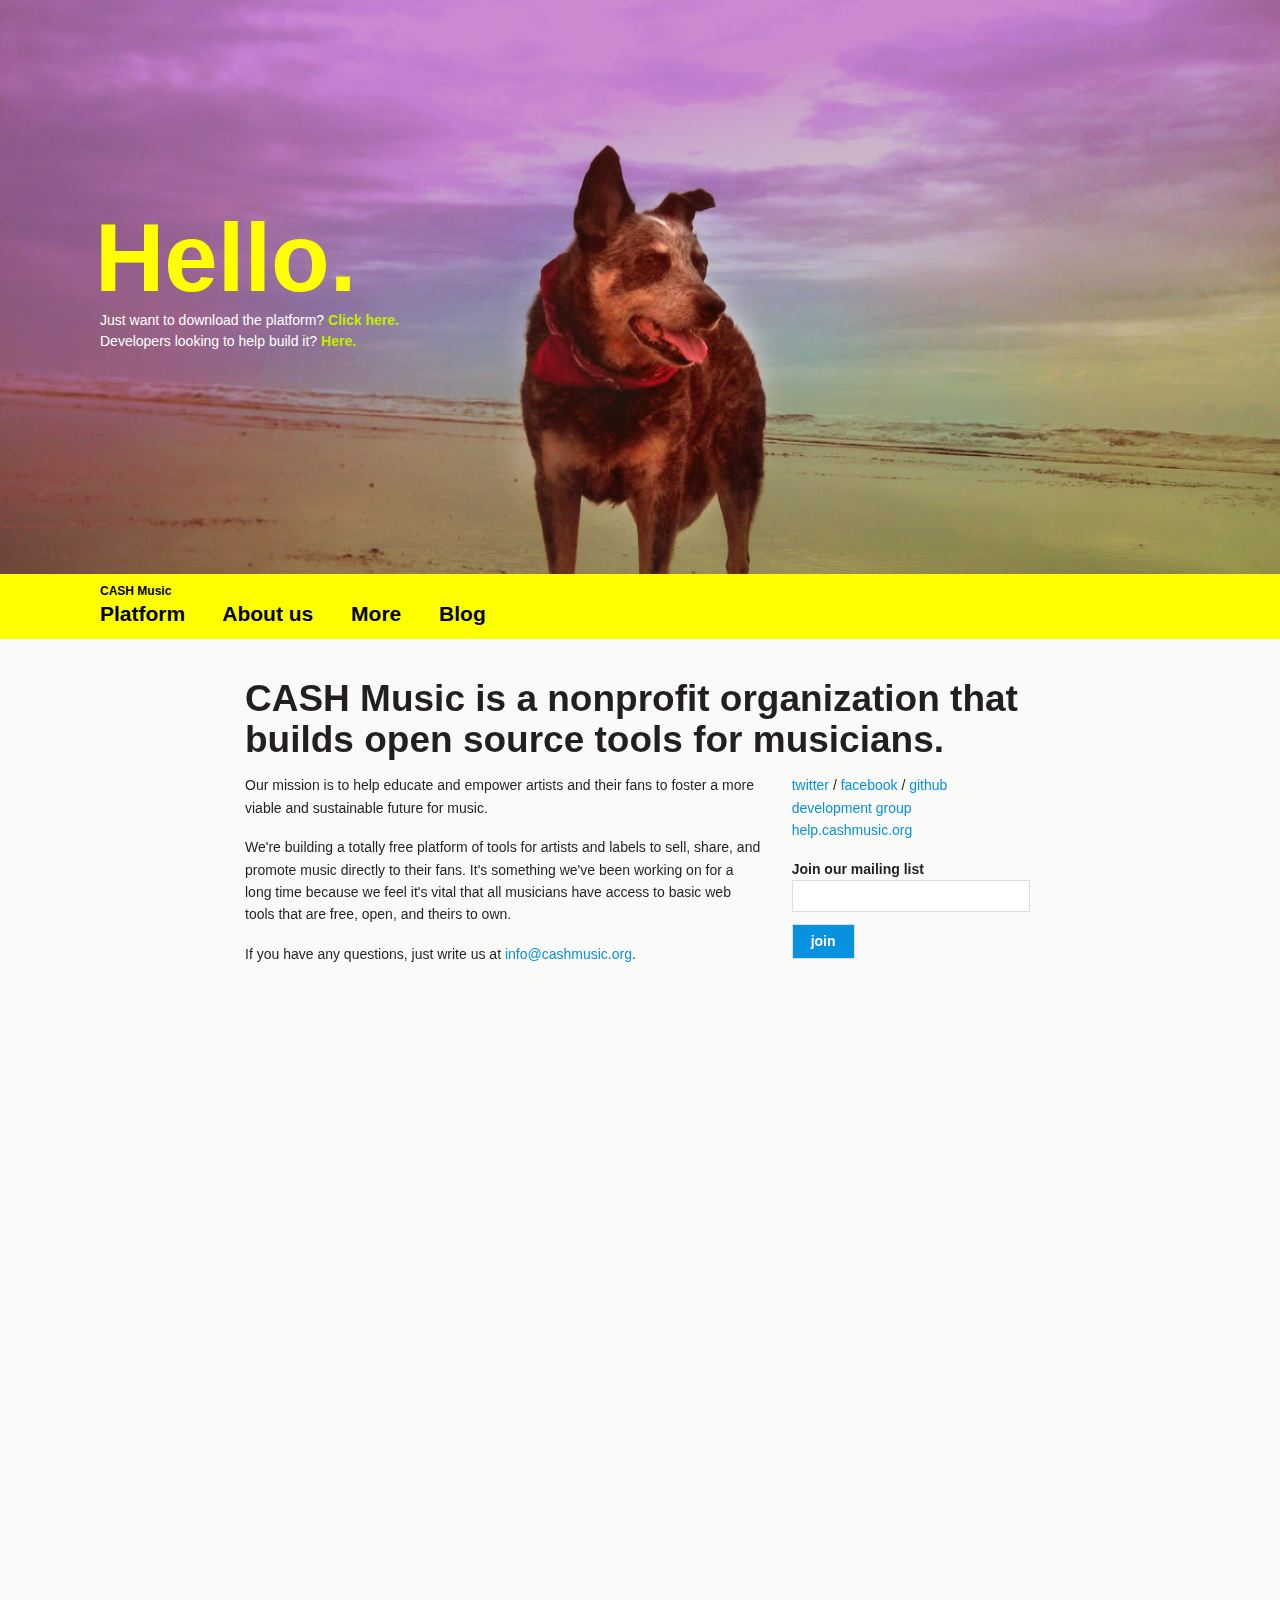
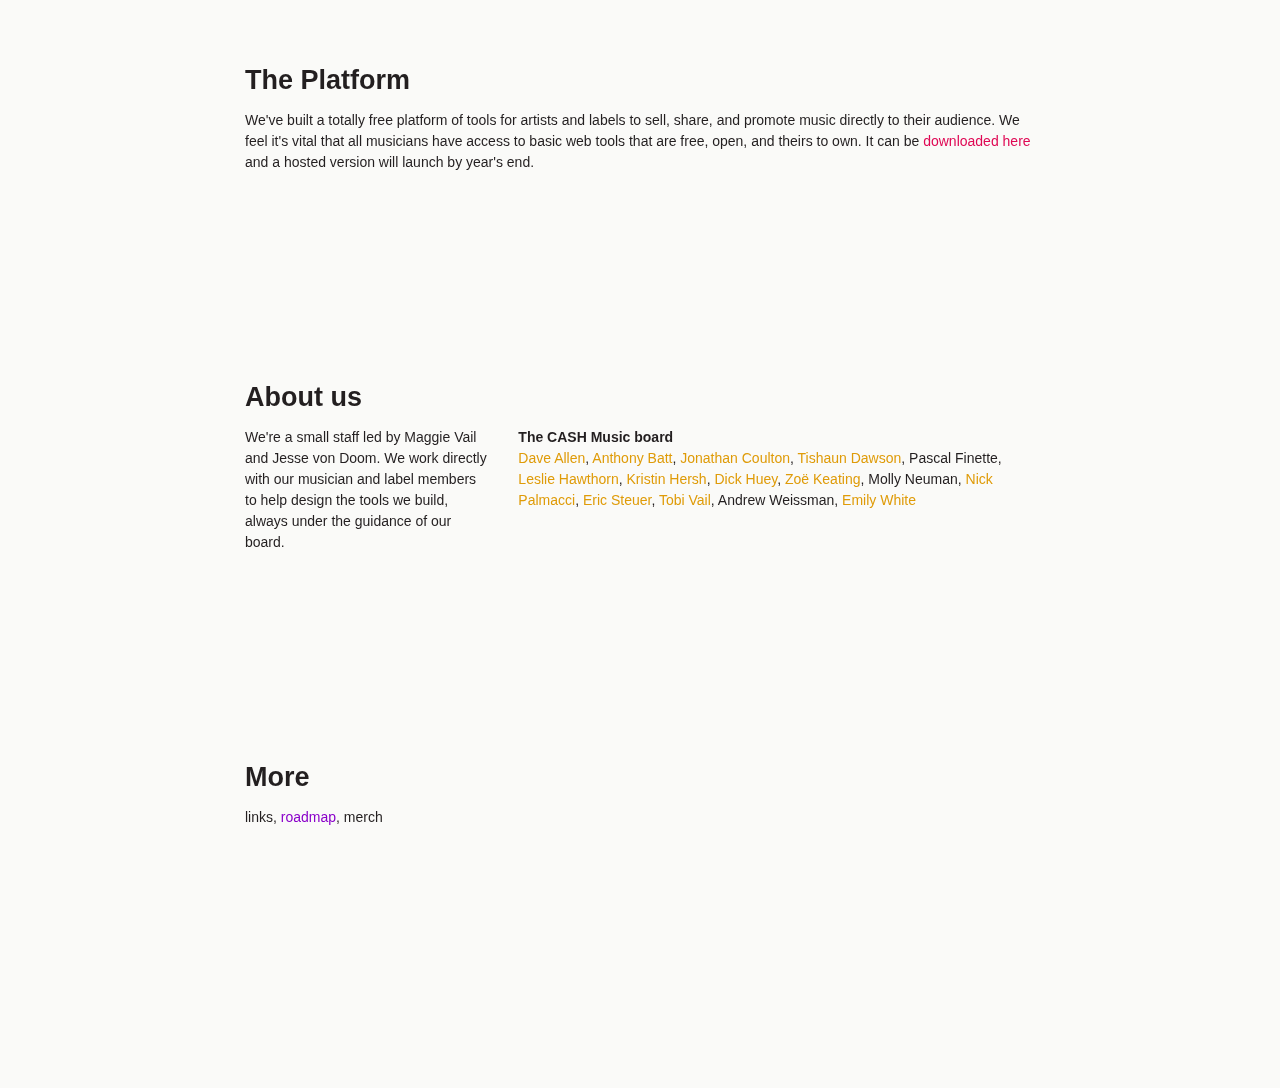
<file: index.html>
<!DOCTYPE html>
<!-- paulirish.com/2008/conditional-stylesheets-vs-css-hacks-answer-neither/ -->
<!--[if lt IE 7]> <html class="no-js lt-ie9 lt-ie8 lt-ie7" lang="en"> <![endif]-->
<!--[if IE 7]>    <html class="no-js lt-ie9 lt-ie8" lang="en"> <![endif]-->
<!--[if IE 8]>    <html class="no-js lt-ie9" lang="en"> <![endif]-->
<!--[if gt IE 8]><!--> <html class="no-js" lang="en"> <!--<![endif]-->
<head>
	<meta http-equiv="Content-Type" content="text/html; charset=utf-8" />
	<meta name="viewport" content="width=device-width" />
	<link rel="icon" type="image/png" href="http://cashmusic.org/images/icons/cash.png" />

	<title>CASH Music</title>

	<link rel="stylesheet" href="assets/css/foundation.min.css">
	<link rel="stylesheet" href="assets/css/app.css">

	<script src="assets/scripts/modernizr.foundation.js"></script>

	<!-- IE Fix for HTML5 Tags -->
	<!--[if lt IE 9]>
		<script src="http://html5shiv.googlecode.com/svn/trunk/html5.js"></script>
	<![endif]-->
</head>
<body>
	<div id="topspc">
		<div data-0="top:0px;" data-410="top:-150px;" id="jackson">&nbsp;</div>
		<div id="hellospc">
			<h1>Hello.</h1>
			Just want to download the platform? <a href="https://github.com/downloads/cashmusic/platform/cashmusic_web_installer.zip"><b>Click here.</b></a><br />
			Developers looking to help build it? <a href="#"><b>Here.</b></a>
		</div>
	</div>

	<div data-0="bottom:29%;background-color:rgb(255,255,0);" data-410="bottom:10%;background-color:rgb(255,255,0);" data-650="background-color:rgb(255,255,0);" data-700="background-color:rgb(223,8,84);" data-1200="background-color:rgb(223,8,84);" data-1350="background-color:rgb(255,255,0);" id="mainnav">
		<div id="mainnavlinks">
			<span style="font-size:12px;font-weight:bold;line-height:1em;color:#000;">CASH Music</span><br />
			<a href="#">Platform</a> <a href="#">About us</a> <a href="#">More</a> <a href="#">Blog</a>
		</div>
	</div>

	<div data-anchor-target="#platform" data-0="background-color:rgba(35,31,32,0);" data-bottom-center="background-color:rgba(35,31,32,0);" data-center-center="background-color:rgba(35,31,32,1);" data-top="background-color:rgba(35,31,32,1);" data-top-center="background-color:rgba(35,31,32,0);" id="videobg">&nbsp;</div>
	<div class="row" id="mainspc">
		<div class="twelve columns">
			<div class="section">
				<h2>CASH Music is a nonprofit organization that builds open source tools for musicians.</h2>
				<div class="row">
					<div class="eight columns">
						<p>
							Our mission is to help educate and empower artists and their fans to foster a more viable and sustainable future for music.
						</p><p>
							We're building a totally free platform of tools for artists and labels to sell, share, and promote music directly to their fans. It's something we've been working on for a long time because we feel it's vital that all musicians have access to basic web tools that are free, open, and theirs to own. 
						</p><p>
							If you have any questions, just write us at <a href="mailto:info@cashmusic.org">info@cashmusic.org</a>.
						</p>
					</div>
					<div class="four columns">
						<p>
							<a href="http://twitter.com/cashmusic">twitter</a> / <a href="http://www.facebook.com/cashmusic.org">facebook</a> / <a href="http://github.com/cashmusic">github</a><br />
							<a href="https://groups.google.com/d/forum/cash-build">development group</a><br />
							<a href="http://help.cashmusic.org/kb">help.cashmusic.org</a>
						</p>
						<div>
							<span class="smalltext"><b>Join our mailing list</b></span><br>
							<form method="post" action=""> 
							<input name="seed_email" value="" style="width:160px;" type="text">
							<input name="seed_emaillist" value="go" type="hidden"> 
							<input name="seed_listid" value="1" type="hidden"> 
							<input name="seed_verified" value="1" type="hidden">  	
							<input value="join" class="button" style="color:#fff;font-weight:normal;" type="submit">
							</form> 
						</div>
					
					</div>
				</div>
			</div>

			<div id="platform" class="section" data-0="color:rgb(35,31,32);" data-bottom-center="color:rgb(35,31,32);" data-center-center="color:rgb(255,255,255);" data-top-center="color:rgb(35,31,32);">
				<div class="cashmusic_video_container">
					<iframe src="http://player.vimeo.com/video/38076031?byline=0&amp;portrait=0&amp;badge=0&amp;color=df0854" width="800" height="450" frameborder="0" webkitAllowFullScreen mozallowfullscreen allowFullScreen></iframe>
				</div>
				<h3>The Platform</h3>
				We've built a totally free platform of tools for artists and labels to sell, share, and promote music 
				directly to their audience. We feel it's vital that all musicians have access to basic web tools that 
				are free, open, and theirs to own. It can be <a href="https://github.com/downloads/cashmusic/platform/cashmusic_web_installer.zip">downloaded here</a>
				and a hosted version will launch by year's end.
			</div>

			<div id="about" class="section">
				<h3>About us</h3>
				<div class="row">
					<div class="four columns">
						We're a small staff led by Maggie Vail and Jesse von Doom. We work directly with our musician and label members to help design the tools we build, always under the guidance of our board.
					</div>
					<div class="eight columns">
						<b>The CASH Music board</b><br />
						<a href="http://iamdaveallen.com/" target="_blank">Dave Allen</a>, 
						<a href="http://www.battblog.com/" target="_blank">Anthony Batt</a>, 
						<a href="http://www.jonathancoulton.com/" target="_blank">Jonathan Coulton</a>, 
						<a href="http://battalionarmour.com/nu/" target="_blank">Tishaun Dawson</a>, 
						Pascal Finette, 
						<a href="http://hawthornlandings.org/" target="_blank">Leslie Hawthorn</a>, 
						<a href="http://www.kristinhersh.com/" target="_blank">Kristin Hersh</a>, 
						<a href="http://www.toolshed.biz/promovuz" target="_blank">Dick Huey</a>, 
						<a href="http://www.zoekeating.com/" target="_blank">Zoë Keating</a>, 
						Molly Neuman, 
						<a href="http://fenwayrecordings.com/" target="_blank">Nick Palmacci</a>, 
						<a href="http://creativecommons.org/staff#ericsteuer" target="_blank">Eric Steuer</a>, 
						<a href="http://jigsawunderground.blogspot.com/" target="_blank">Tobi Vail</a>, 
						Andrew Weissman, 
						<a href="http://whitesmithentertainment.com/" target="_blank">Emily White</a>
					</div>
				</div>
			</div>

			<div id="more" class="section" style="padding-bottom:80px;">
				<h3>More</h3>
				links, <a href="roadmap/">roadmap</a>, merch
			</div>

		</div>
	</div>
	
	<script type="text/javascript" src="assets/scripts/skrollr.min.js"></script>
	<script type="text/javascript">
		skrollr.init();
	</script>
</body>
</html>
</file>
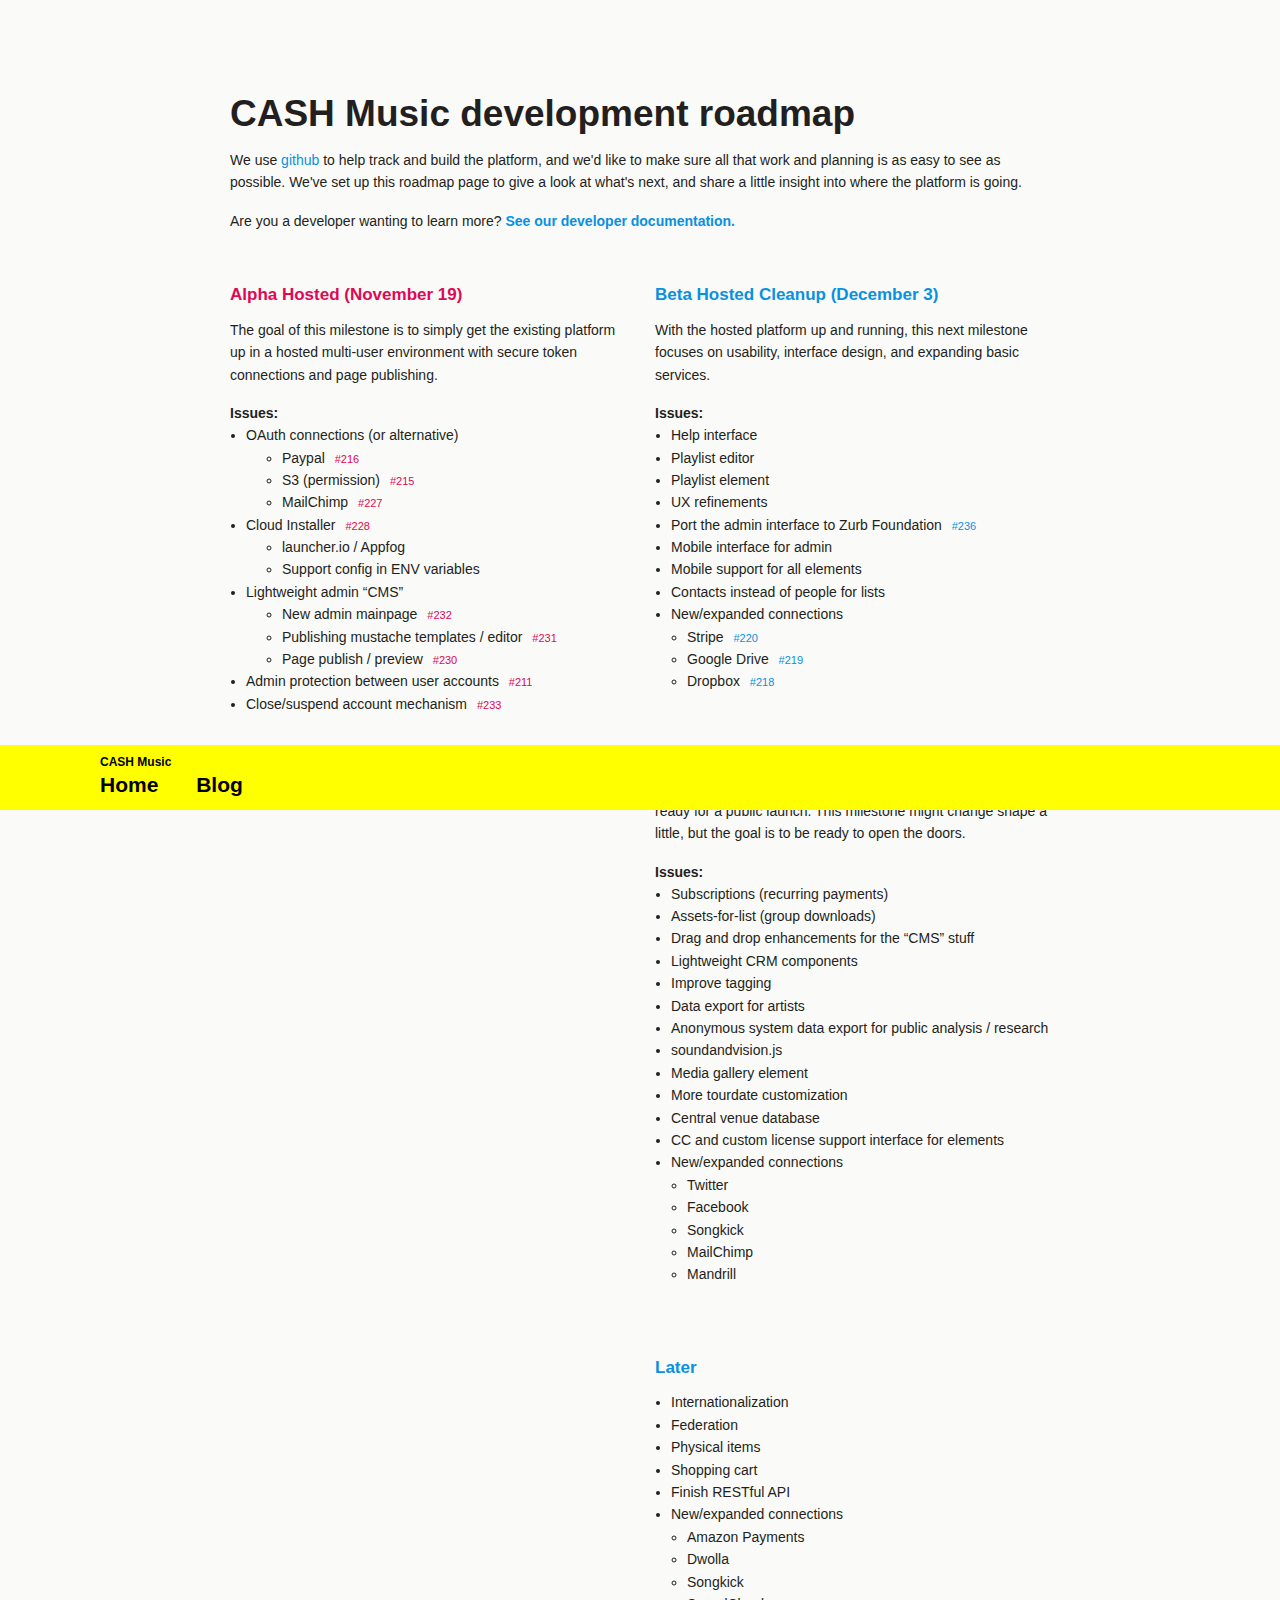
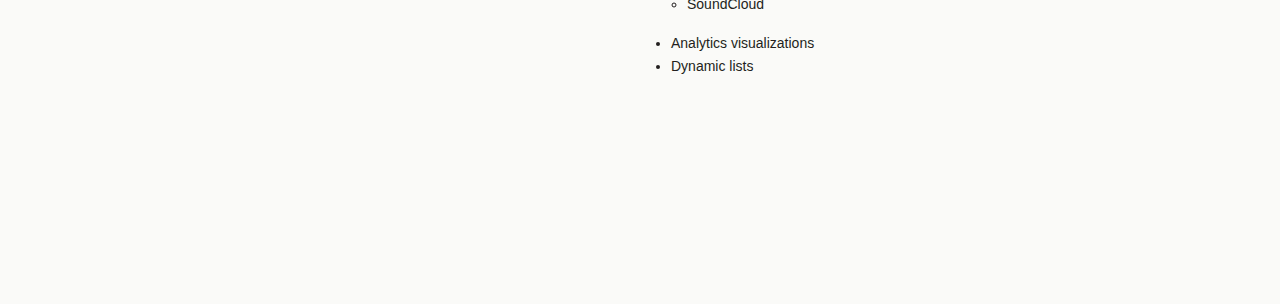
<file: roadmap/index.html>
<!DOCTYPE html>
<!-- paulirish.com/2008/conditional-stylesheets-vs-css-hacks-answer-neither/ -->
<!--[if lt IE 7]> <html class="no-js lt-ie9 lt-ie8 lt-ie7" lang="en"> <![endif]-->
<!--[if IE 7]>    <html class="no-js lt-ie9 lt-ie8" lang="en"> <![endif]-->
<!--[if IE 8]>    <html class="no-js lt-ie9" lang="en"> <![endif]-->
<!--[if gt IE 8]><!--> <html class="no-js" lang="en"> <!--<![endif]-->
<head>
	<meta http-equiv="Content-Type" content="text/html; charset=utf-8" />
	<meta name="viewport" content="width=device-width" />
	<link rel="icon" type="image/png" href="http://cashmusic.org/images/icons/cash.png" />

	<title>CASH Music</title>

	<link rel="stylesheet" href="../assets/css/foundation.min.css">
	<link rel="stylesheet" href="../assets/css/app.css">

	<script src="../assets/scripts/modernizr.foundation.js"></script>

	<!-- IE Fix for HTML5 Tags -->
	<!--[if lt IE 9]>
		<script src="http://html5shiv.googlecode.com/svn/trunk/html5.js"></script>
	<![endif]-->
</head>
<body>
	<div data-0="bottom:29%;background-color:rgb(255,255,0);" data-410="bottom:10%;background-color:rgb(255,255,0);" data-650="background-color:rgb(255,255,0);" data-700="background-color:rgb(223,8,84);" data-1200="background-color:rgb(223,8,84);" data-1350="background-color:rgb(255,255,0);" id="mainnav">
		<div id="mainnavlinks">
			<span style="font-size:12px;font-weight:bold;line-height:1em;color:#000;">CASH Music</span><br />
			<a href="../">Home</a> <a href="http://blog.cashmusic.org/">Blog</a>
		</div>
	</div>

	<div class="row" id="mainspc">
		<div class="section" style="padding-bottom:30px;">
			<h2>CASH Music development roadmap</h2>
			<p>
				We use <a href="http://github.com/cashmusic/platform">github</a> to help track and build the platform, and we'd 
				like to make sure all that work and planning is as easy to see as possible. We've set up this roadmap page
				to give a look at what's next, and share a little insight into where the platform is going. 
			</p>
			<p>
				Are you a developer wanting to learn more?
				<b><a href="https://github.com/cashmusic/platform/wiki">See our developer documentation.</a></b><br /><br />
			</p>

			<div class="row">
				<div class="six columns" id="nextmilestone">
					
				<h5><a href="https://github.com/cashmusic/platform/issues?milestone=12&state=open">Alpha Hosted (November 19)</a></h5>
				<p>
					The goal of this milestone is to simply get the existing platform up in a hosted 
					multi-user environment with secure token connections and page publishing.
				</p>
				<b>Issues:</b><br />
				<ul>
				    <li>OAuth connections (or alternative)
				    	<ul>
				        <li>Paypal <a href="https://github.com/cashmusic/platform/issues/216" class="issue">#216</a></li>
				        <li>S3 (permission) <a href="https://github.com/cashmusic/platform/issues/215" class="issue">#215</a></li>
				        <li>MailChimp <a href="https://github.com/cashmusic/platform/issues/227" class="issue">#227</a></li>
				    	</ul>
				        </li>
				    <li>Cloud Installer <a href="https://github.com/cashmusic/platform/issues/228" class="issue">#228</a>
				    	<ul>
				        <li>launcher.io / Appfog</li>
				        <li>Support config in ENV variables</li>
				        </ul>
				        </li>
				    <li>Lightweight admin “CMS”
				    	<ul>
				        <li>New admin mainpage <a href="https://github.com/cashmusic/platform/issues/232" class="issue">#232</a></li>
				        <li>Publishing mustache templates / editor <a href="https://github.com/cashmusic/platform/issues/231" class="issue">#231</a></li>
				        <li>Page publish / preview <a href="https://github.com/cashmusic/platform/issues/230" class="issue">#230</a></li>
				        </ul>
				        </li>
				    <li>Admin protection between user accounts <a href="https://github.com/cashmusic/platform/issues/211" class="issue">#211</a></li>
				    <li>Close/suspend account mechanism <a href="https://github.com/cashmusic/platform/issues/233" class="issue">#233</a></li>
				</ul>
				</div>
				<div class="six columns">
					
					<h5><a href="https://github.com/cashmusic/platform/issues?milestone=13&state=open">Beta Hosted Cleanup (December 3)</a></h5>
					<p>
						With the hosted platform up and running, this next milestone focuses on usability, interface
						design, and expanding basic services.
					</p>
					<b>Issues:</b><br />	
					<ul>
				    <li>Help interface</li>
				    <li>Playlist editor</li>
				    <li>Playlist element</li>
				    <li>UX refinements</li>
				    <li>Port the admin interface to Zurb Foundation <a href="https://github.com/cashmusic/platform/issues/236" class="issue">#236</a></li>
				    <li>Mobile interface for admin</li>
				    <li>Mobile support for all elements</li>
				    <li>Contacts instead of people for lists</li>
				    <li>New/expanded connections</li>
				    	<ul>
				        <li>Stripe <a href="https://github.com/cashmusic/platform/issues/220" class="issue">#220</a></li>
				        <li>Google Drive <a href="https://github.com/cashmusic/platform/issues/219" class="issue">#219</a></li>
				        <li>Dropbox <a href="https://github.com/cashmusic/platform/issues/218" class="issue">#218</a></li>
				    	</ul>
				   	</ul>
				   	<br />

					<h5><a href="https://github.com/cashmusic/platform/issues?milestone=14&state=open">Public Hosted (December 17)</a></h5>
					<p>
						Rounding out final features, making improvements, and getting ready for a public launch. 
						This milestone might change shape a little, but the goal is to be ready to open the doors.
					</p>
					<b>Issues:</b><br />
					<ul>
				    <li>Subscriptions (recurring payments)</li>
				    <li>Assets-for-list (group downloads)</li>
				    <li>Drag and drop enhancements for the “CMS” stuff</li>
				    <li>Lightweight CRM components</li>
				    <li>Improve tagging</li>
				    <li>Data export for artists</li>
				    <li>Anonymous system data export for public analysis / research</li>
				    <li>soundandvision.js</li>
				    <li>Media gallery element</li>
				    <li>More tourdate customization</li>
				    <li>Central venue database</li>
				    <li>CC and custom license support interface for elements</li>
				    <li>New/expanded connections</li>
				    	<ul>
				        <li>Twitter</li>
				        <li>Facebook</li>
				        <li>Songkick</li>
				        <li>MailChimp</li>
				        <li>Mandrill</li>
				        </ul>
				    </ul>
				    <br /><br />


					<h5><a href="https://github.com/cashmusic/platform/issues?labels=&milestone=none&page=1&state=open">Later</a></h5>
						<ul>
					    <li>Internationalization</li>
					    <li>Federation</li>
					    <li>Physical items</li>
					    <li>Shopping cart</li>
					    <li>Finish RESTful API</li>
					    <li>New/expanded connections</li>
					        <ul>
					        <li>Amazon Payments</li>
					        <li>Dwolla</li>
					        <li>Songkick</li>
					        <li>SoundCloud</li>
					    	</ul>
					    <li>Analytics visualizations</li>
					    <li>Dynamic lists</li>
						</ul>
				</div>
			</div>
		</div>
	</div>

</body>
</html>
</file>
<file: assets/css/app.css>
html {margin:0;padding:0;height:100%;}
body {color:#231F20;background-color:#fafaf8;text-align:left;font:14px/1.5em helveticaneue,"helvetica neue",helvetica,"segoe ui","segoe wp",arial,sans-serif;margin:0;padding:0;min-height:300px;text-rendering:optimizelegibility;height:100%;min-height:500px;}
h1 {color:#ff0;font-size:96px;margin:0 0 0 -5px;}
h2, h3, h4, h5 {color:inherit;}
img {border:0;}
a {color:rgb(8, 145, 223);}
a:hover {color:#000;}
ul {padding-left:16px;}
.cashmusic_video_container {position:relative;padding-bottom:56.25%;padding-top:30px;height:0;overflow:hidden;}
.cashmusic_video_container iframe, .cashmusic_video_container object, .cashmusic_video_container embed {position:absolute;top:0;left:0;width:100%;height:100%;}
.altcopystyle {font-size:11px;opacity:0.6;line-height:1.15em;}

/* FORMS */
form span {line-height:2.5em;}
input,textarea,select {font:italic 14px/1.25em georgia, times, serif !important;border:1px solid #dddddf !important;width:98% !important;padding:8px !important;box-sizing:border-box !important;-moz-box-sizing:border-box !important;-webkit-box-sizing:border-box !important;border-radius:0px !important;box-shadow:none !important}
input:active, input:focus, textarea:focus {outline:0;border:1px solid #888 !important;}
input.button, a.mockbutton {background-color:rgb(8, 145, 223);padding:8px 18px 8px 18px !important;font:bold 14px/1.25em helvetica,"segoe ui","segoe wp",arial,sans-serif !important;cursor:pointer;width:auto !important;border:1px solid transparent;color:#fff;
	-webkit-transition: all 0.25s ease-in-out;
	-moz-transition: all 0.25s ease-in-out;
	-o-transition: all 0.25s ease-in-out;
	transition: all 0.25s ease-in-out;

}
input.button:hover {background-color:#000 !important;color:#fff;}
input.checkorradio {width:auto !important;margin-top:8px;}
label {font-size:11px;text-transform:uppercase;color:#a49c9c;}
select {height:34px;line-height:34px;width:100%;padding:8px;border:none;background-color:#ededef;background-image:linear-gradient(top, #dfdfdf 0%, #efefef 100%);background-image:-moz-linear-gradient(top, #dfdfdf 0%, #efefef 100%);border-radius:5px;}
select option {padding:8px;}
select:active, select:focus {outline:2px solid #ff0;}
textarea.tall {height:200px;}

.section {padding-top:16px;margin-bottom:180px;}
#about a {color:#df9b08;}
#about a:hover {color:#000;}
#hellospc {position:absolute;top:35%;left:100px;color:#fff;font-size:14px;line-height:1.5em;}
#jackson {position:absolute;top:0px;left:-1px;width:101%;height:130%;background-image:url(../images/jackson.jpg);background-position:center center;background-size:cover;}
#mainnav {position:fixed;bottom:10%;width:100%;background-color:#ff0;z-index:654321;}
#mainnavlinks {padding-left:100px;padding-top:1px;padding-bottom:12px;font-weight:bold;font-size:1.5em;line-height:1.25em;}
#mainnavlinks a {color:#000;margin-right:32px;white-space:nowrap;}
#mainspc {position:relative;z-index:500;margin-top:64px;}
#platform a, #nextmilestone a {color:#df0854;}
#platform a:hover, #nextmilestone a:hover {color:#000;}
#more a {color:#8a00ca;}
#more a:hover {color:#000;}
#more input.button {background-color:#8a00ca !important;}
#more input.button:hover {background-color:#000 !important;}
#topspc {position:relative;width:100%;height:65%;background-color:#000;overflow:hidden;z-index:600;}
#topspc a {color:#c4ee00;}
#videobg {position:fixed;top:0;left:0;width:100%;height:100%;background-color:rgba(35,31,32,0);z-index:10;}

 @media only screen and (max-width: 480px){
 	#hellospc {top:4px;left:16px;font-size:12px;}
 	.section {padding-top:4px;margin-bottom:40px;}
 	#mainspc {margin-top:4px;}
 	#mainnav {position:static;}
 	#mainnavlinks {padding-left:16px;line-height:1.5em;}
 	#mainnavlinks a {display:block;position:relative;width:1px;}
 }

 a:visited {color:auto;}
 .issue {font-size:11px;margin-left:6px;}
</file>
